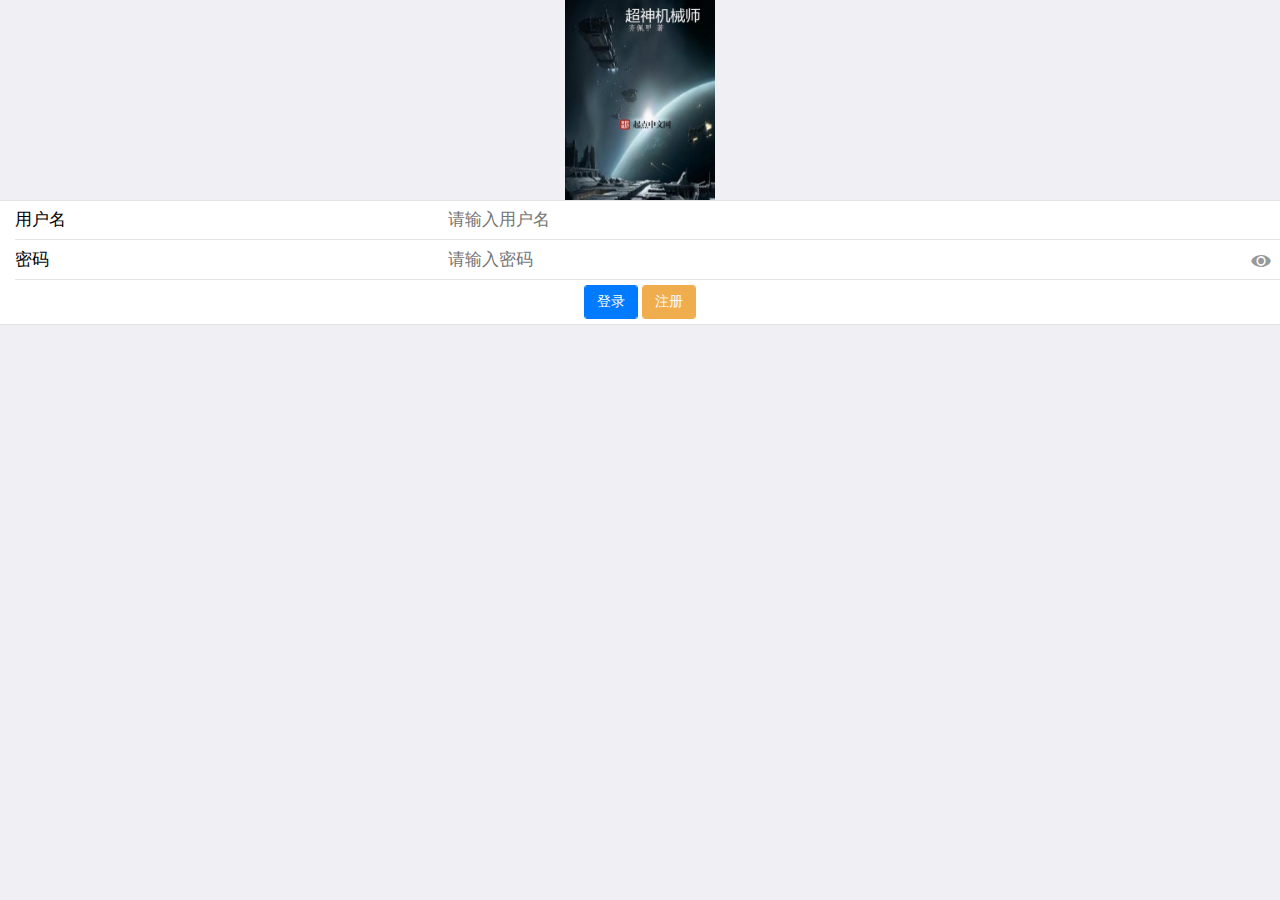
<file: login.html>
<!DOCTYPE html>
<html>
<head>
    <meta charset="utf-8">
    <meta name="viewport" content="width=device-width,initial-scale=1,minimum-scale=1,maximum-scale=1,user-scalable=no" />
    <meta name="referrer" content="no-referrer" />
	<title></title>
    <link href="css/mui.min.css" rel="stylesheet"/>
	<link href="css/weui.min.css" rel="stylesheet"/>
	<link rel="stylesheet" type="text/css" href="css/common.css"/>
</head>
<body>
	<div class="mui-content" id="main">
		<div style="width: 100%;height: 200px;text-align: center;">
			<img style="width: auto;height: 100%;" src="images/logo.jpg" />
		</div>
		<div class="mui-scroll-wrapper flex" style="position: relative;" id="scrollWrapper">
			<div class="mui-scroll">
				<!--这里放置真实显示的DOM内容-->
				
				<form class="mui-input-group">
					<div class="mui-input-row">
						<label>用户名</label>
						<input type="text" class="mui-input-clear" v-model="username" placeholder="请输入用户名">
					</div>
					<div class="mui-input-row">
						<label>密码</label>
						<input type="password" class="mui-input-password" v-model="password" placeholder="请输入密码">
					</div>
					<div class="mui-button-row">
						<button type="button" class="mui-btn mui-btn-primary" @click="login" >登录</button>
						<button type="button" class="mui-btn mui-btn-warning" @click="register" >注册</button>
					</div>
				</form>
				
			</div>
		</div>
	</div>
</body>
<script src="js/mui.min.js"></script>
<script src="js/jquery-1.8.2.min.js" type="text/javascript" charset="utf-8"></script>
<script src="js/vue.min.js" type="text/javascript" charset="utf-8"></script>
<script src="js/fastclick.min.js" type="text/javascript" charset="utf-8"></script>
<script src="js/weui.js" type="text/javascript" charset="utf-8"></script>
<script src="js/common.js" type="text/javascript" charset="utf-8"></script>
<script src="js/login.js" type="text/javascript" charset="utf-8"></script>
</html>
</file>
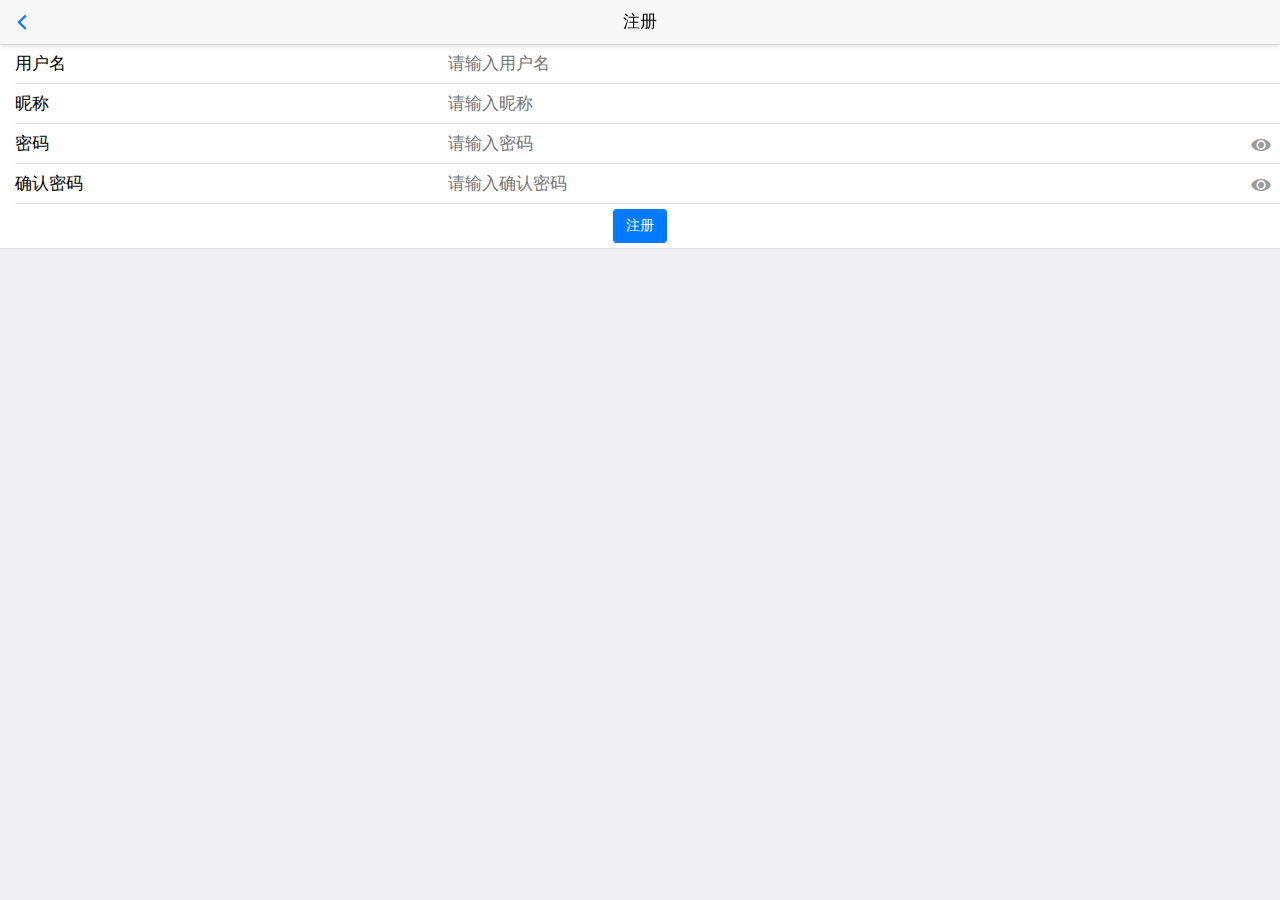
<file: register.html>
<!DOCTYPE html>
<html>
<head>
    <meta charset="utf-8">
    <meta name="viewport" content="width=device-width,initial-scale=1,minimum-scale=1,maximum-scale=1,user-scalable=no" />
    <meta name="referrer" content="no-referrer" />
	<title></title>
    <link href="css/mui.min.css" rel="stylesheet"/>
	<link href="css/weui.min.css" rel="stylesheet"/>
	<link rel="stylesheet" type="text/css" href="css/common.css"/>
</head>
<body>
	<div class="mui-content" id="main">
		<header class="mui-bar mui-bar-nav">
			<a class="mui-action-back mui-icon mui-icon-left-nav mui-pull-left"></a>
			<h1 class="mui-title">注册</h1>
		</header>
		<div class="header-blank"></div>
		<div class="mui-scroll-wrapper flex" style="position: relative;" id="scrollWrapper">
			<div class="mui-scroll">
				<!--这里放置真实显示的DOM内容-->
				
				<form class="mui-input-group">
					<div class="mui-input-row">
						<label>用户名</label>
						<input type="text" class="mui-input-clear" v-model="username" placeholder="请输入用户名">
					</div>
					<div class="mui-input-row">
						<label>昵称</label>
						<input type="text" class="mui-input-clear" v-model="nick" placeholder="请输入昵称">
					</div>
					<div class="mui-input-row">
						<label>密码</label>
						<input type="password" class="mui-input-password" v-model="password" placeholder="请输入密码">
					</div>
					<div class="mui-input-row">
						<label>确认密码</label>
						<input type="password" class="mui-input-password" v-model="repassword" placeholder="请输入确认密码">
					</div>
					<div class="mui-button-row">
						<button type="button" class="mui-btn mui-btn-primary" @click="register" >注册</button>
					</div>
				</form>
				
			</div>
		</div>
	</div>
</body>
<script src="js/mui.min.js"></script>
<script src="js/jquery-1.8.2.min.js" type="text/javascript" charset="utf-8"></script>
<script src="js/vue.min.js" type="text/javascript" charset="utf-8"></script>
<script src="js/fastclick.min.js" type="text/javascript" charset="utf-8"></script>
<script src="js/weui.js" type="text/javascript" charset="utf-8"></script>
<script src="js/common.js" type="text/javascript" charset="utf-8"></script>
<script src="js/register.js" type="text/javascript" charset="utf-8"></script>
</html>
</file>
<file: css/common.css>
[v-cloak]{
	display: none;
}

#main{
	display: flex;
	flex-direction: column;
	width: 100%;
	height: 100%;
	position: absolute;
}
.flex{
	flex: 1;
}

.c-red{
	color: #F43530;
}
.c-blue{
	color: #007aff;
}
.c-grey{
	color: #999999;
}
.none{
	display: none;
}

/**
 * 如果页面有导航栏,一定要加上含有这个样式的div
 */
.header-blank{
	width: 100%;
	height: 44px;
}
</file>
